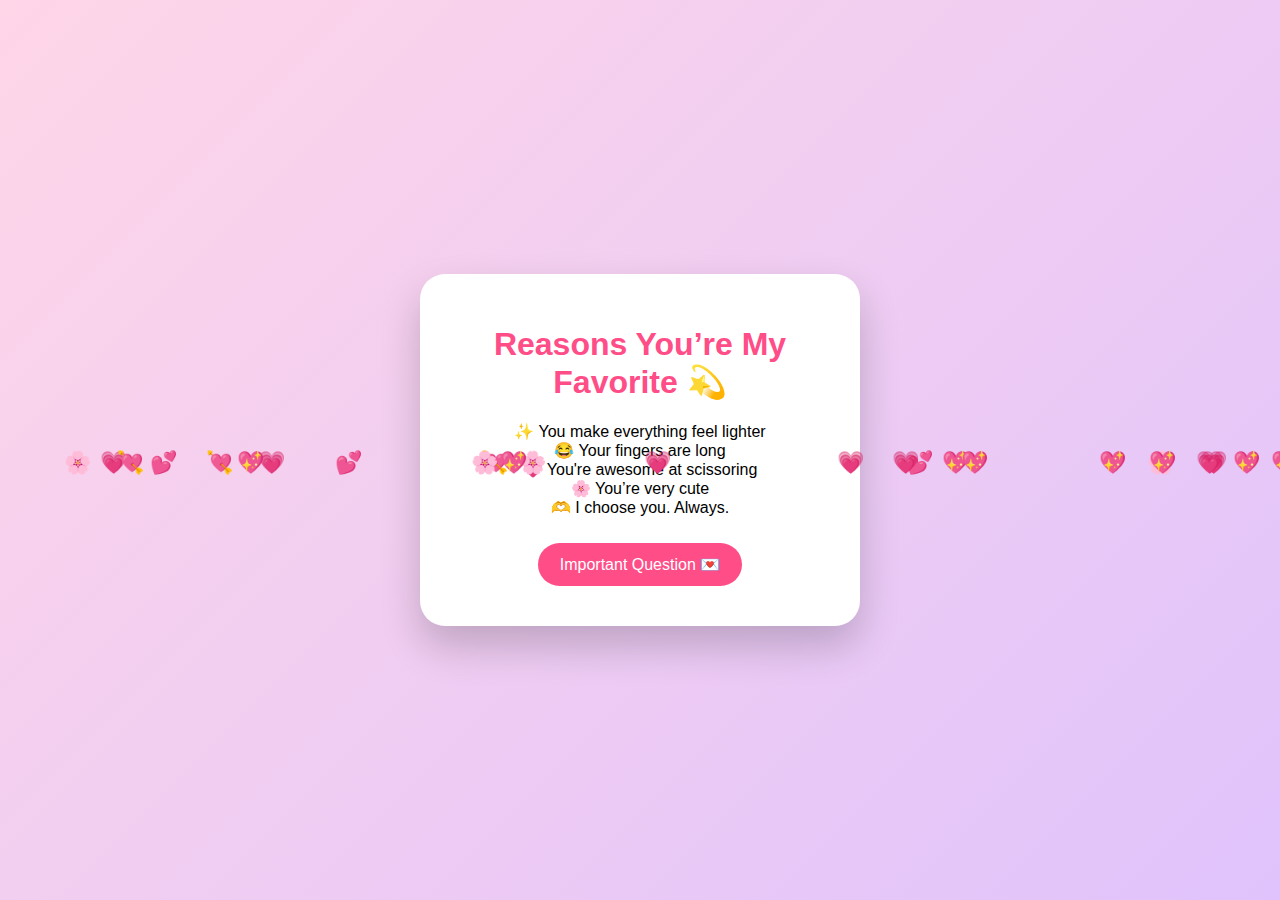
<file: reasons.html>
<!DOCTYPE html>
<html lang="en">
<head>
  <meta charset="UTF-8">
  <title>Reasons 💘</title>
  <link rel="stylesheet" href="style.css">
</head>
<body>

<div class="floating-hearts"></div>

<div class="card">
  <h1>Reasons You’re My Favorite 💫</h1>
  <ul class="reasons">
    <li>✨ You make everything feel lighter</li>
    <li>😂 Your fingers are long </li>
    <li>💗 You're awesome at scissoring </li>
    <li>🌸 You’re very cute</li>
    <li>🫶 I choose you. Always.</li>
  </ul>
  <button onclick="location.href='valentine.html'">Important Question 💌</button>
</div>

<script src="script.js"></script>
</body>
</html>
</file>
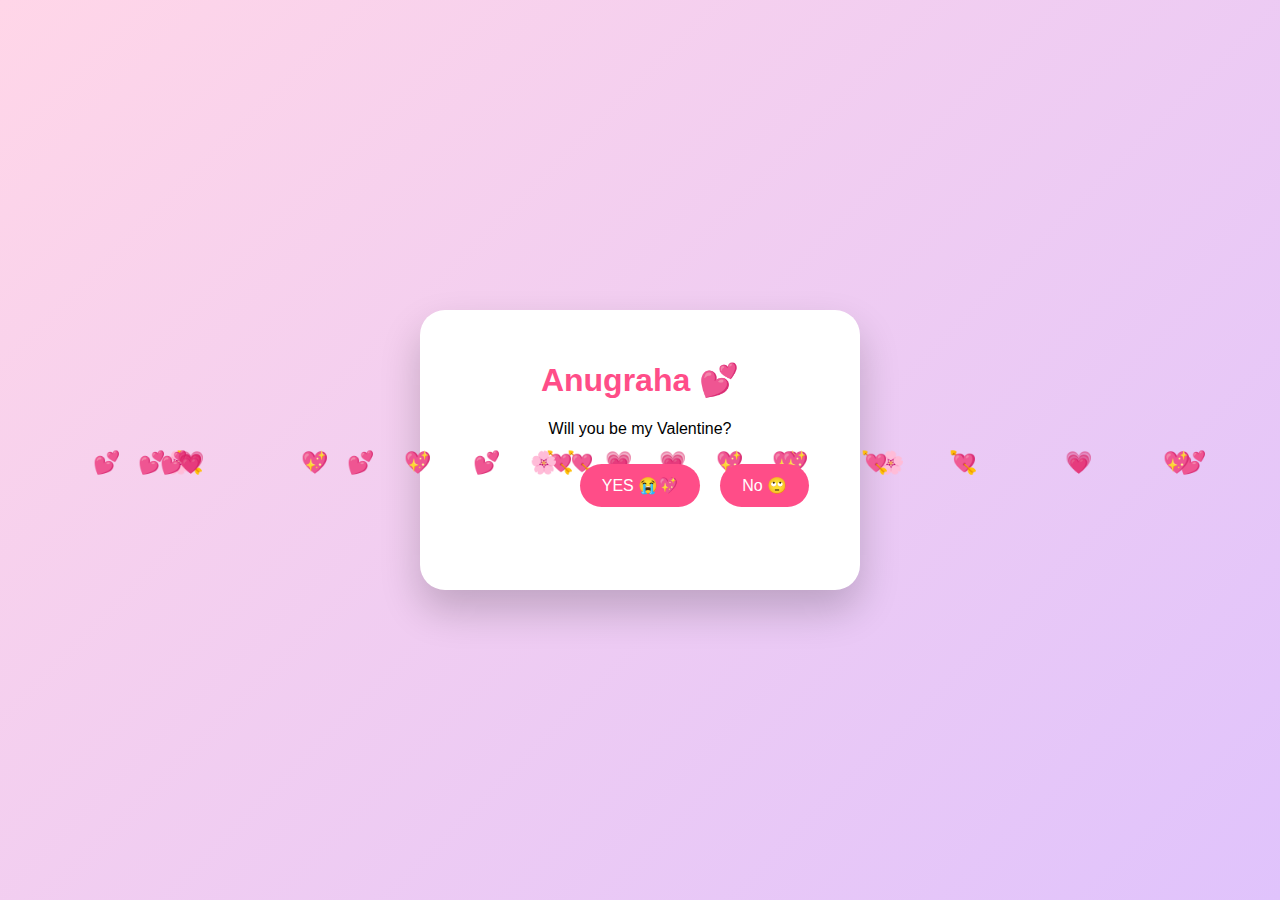
<file: valentine.html>
<!DOCTYPE html>
<html lang="en">
<head>
  <meta charset="UTF-8">
  <title>Be My Valentine 💖</title>
  <link rel="stylesheet" href="style.css">
</head>
<body>

<div class="floating-hearts"></div>

<div class="card">
  <h1>Anugraha 💕</h1>
  <p>Will you be my Valentine?</p>

  <div class="buttons">
    <button onclick="yesClicked()">YES 😭💖</button>
    <button id="noBtn" onmouseover="moveNo()">No 🙄</button>
  </div>

  <p id="response"></p>
</div>

<script src="script.js"></script>
</body>
</html>
</file>
<file: style.css>
body {
  margin: 0;
  height: 100vh;
  background: linear-gradient(135deg, #ffd6e8, #e0c3fc);
  font-family: 'Poppins', sans-serif;
  display: flex;
  justify-content: center;
  align-items: center;
  overflow: hidden;
}

.card {
  background: white;
  padding: 30px;
  border-radius: 25px;
  text-align: center;
  width: 90%;
  max-width: 380px;
  box-shadow: 0 20px 40px rgba(0,0,0,0.2);
}

h1 {
  color: #ff4d88;
}

button {
  background: #ff4d88;
  color: white;
  border: none;
  padding: 12px 22px;
  border-radius: 30px;
  font-size: 1rem;
  margin: 10px;
}

button:hover {
  transform: scale(1.1);
}

.reasons {
  list-style: none;
  padding: 0;
}

.buttons {
  position: relative;
  height: 90px;
}

#noBtn {
  position: absolute;
}

.floating-hearts span {
  position: absolute;
  font-size: 22px;
  animation: float 6s linear infinite;
}

@keyframes float {
  from { transform: translateY(100vh); }
  to { transform: translateY(-10vh); }
}
</file>
